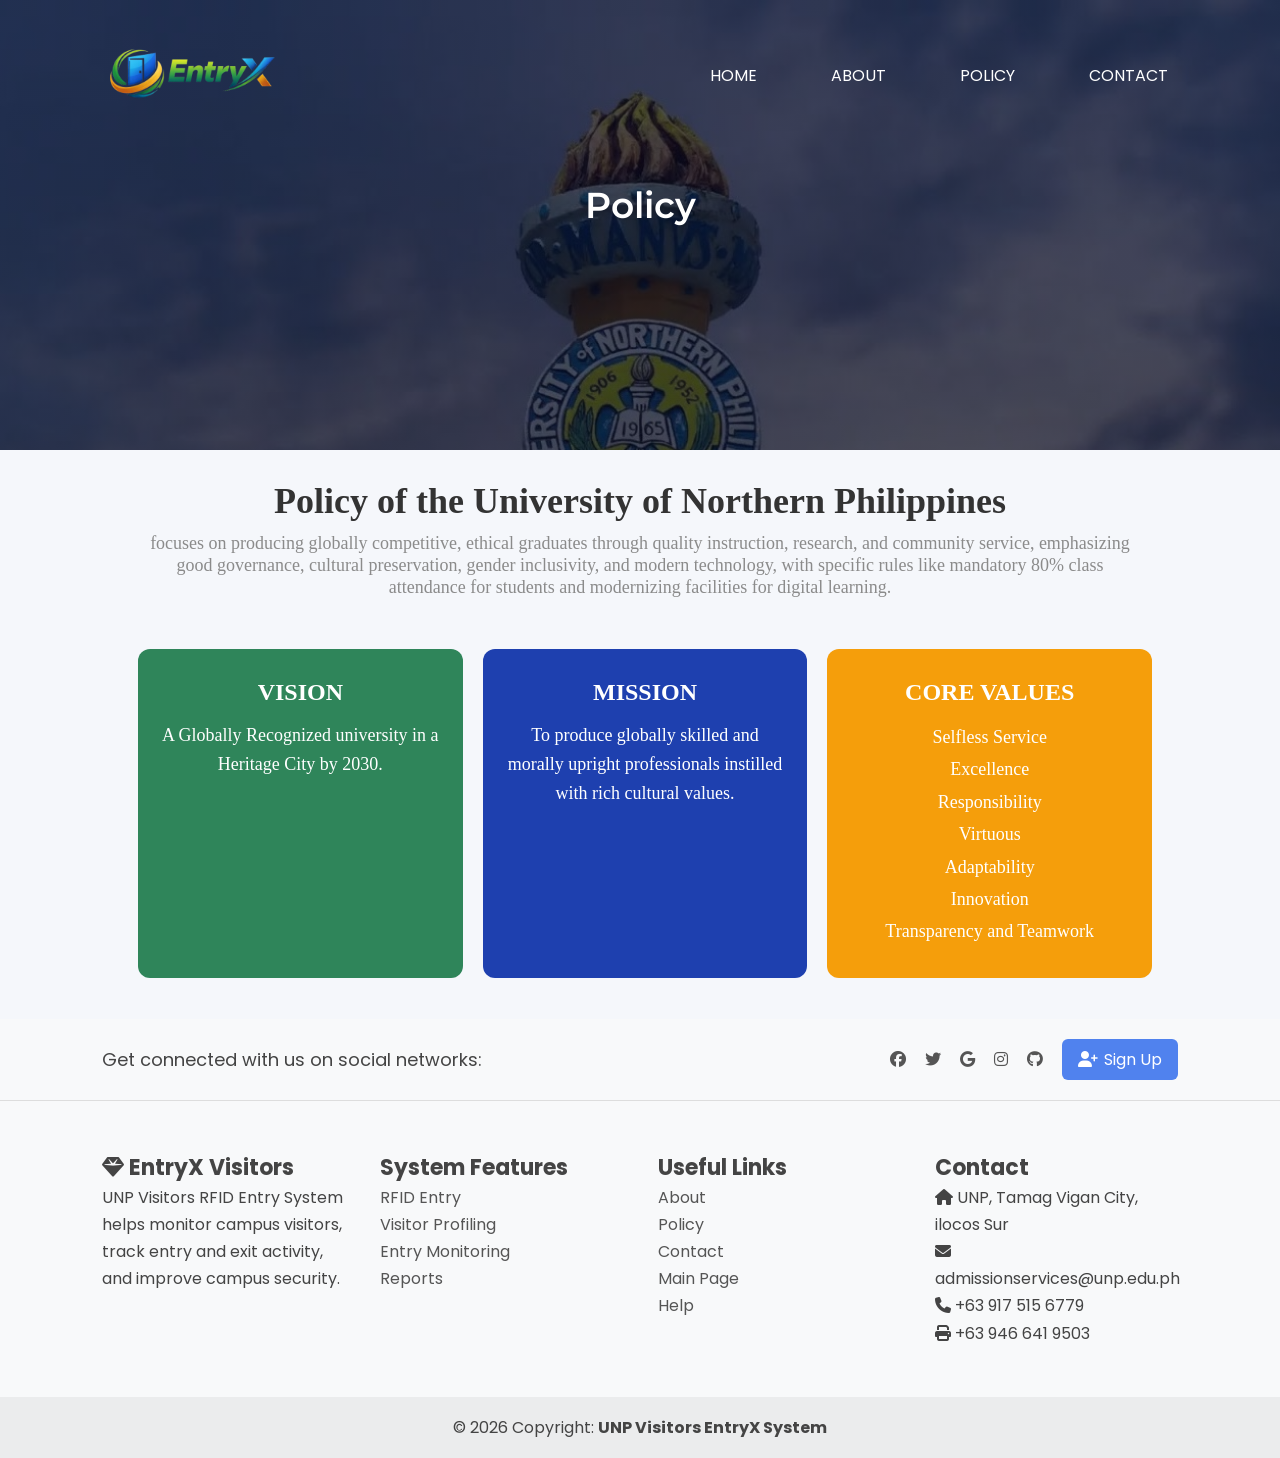
<file: src/pages/policy.html>
<!DOCTYPE html>
<html lang="en">
  <head>
    <meta charset="UTF-8" />
    <meta name="viewport" content="width=device-width, initial-scale=1.0" />
    <title>EntryX: Visitors Log System</title>
    <link rel="icon" href="../images/titile.png" type="image/x-icon" />
    <link rel="stylesheet" href="../../style.css" />
    <link rel="preconnect" href="https://fonts.googleapis.com" />
    <link rel="preconnect" href="https://fonts.gstatic.com" crossorigin />
    <link
      href="https://fonts.googleapis.com/css2?family=Poppins:wght@100;200&display=swap"
      rel="stylesheet"
    />
    <link rel="stylesheet" href="https://stackpath.bootstrapcdn.com/font-awesome/4.7.0/css/font-awesome.min.css"/>
    <link rel="stylesheet"href="https://cdnjs.cloudflare.com/ajax/libs/font-awesome/6.5.2/css/all.min.css">
    <link rel="preconnect" href="https://fonts.googleapis.com" />
    <link rel="preconnect" href="https://fonts.gstatic.com" crossorigin />
    <link
      href="https://fonts.googleapis.com/css2?family=Montserrat:wght@100&family=Poppins:wght@100;200&display=swap"
      rel="stylesheet"
    />
    <link rel="stylesheet" href="https://stackpath.bootstrapcdn.com/font-awesome/4.7.0/css/font-awesome.min.css" />
    <link rel="preconnect" href="https://fonts.googleapis.com" />
    <link rel="preconnect" href="https://fonts.gstatic.com" crossorigin />
    <link rel="stylesheet" href="https://fonts.googleapis.com/css2?family=Bricolage+Grotesque:opsz,wght@10..48,200&display=swap"/>
    <link href="https://cdn.jsdelivr.net/npm/aos@3.0.0-beta.6/dist/aos.css" rel="stylesheet">

    <script src="https://cdn.jsdelivr.net/npm/aos@3.0.0-beta.6/dist/aos.js"></script>
  </head>
  <body>
    <section class="sub-header" data-aos="fade-down" data-aos-duration="1000">
      <nav>
        <a href="policy.html"><img src="../images/titile.png" alt="" /></a>
        <div class="nav-links" id="navLinks">
          <i class="fa fa-times" onclick="hideMenu()"></i>
          <ul>
           <li><a href="../../index.html">HOME</a></li>
            <li><a href="about.html">ABOUT</a></li>
            <li><a href="#">POLICY</a></li>
            <li><a href="contact.html">CONTACT</a></li>
          </ul>
        </div>
        <i class="fa fa-bars" onclick="showMenu()"></i>
      </nav>
      <h1 data-aos="fade-up" data-aos-delay="200">Policy</h1>
    </section>

    <!-- -------policy--------- -->
    <section class="policy" data-aos="fade-up" data-aos-delay="100">
      <h1>Policy of the University of Northern Philippines</h1>
      <div class="policy-intro" data-aos="fade-up" data-aos-delay="100">
        <p>
          focuses on producing globally competitive, ethical graduates through quality instruction, research, and community service, emphasizing good governance, cultural preservation, gender inclusivity, and modern technology, with specific rules like mandatory 80% class attendance for students and modernizing facilities for digital learning.
        </p>
      </div>
      <div class="row">
        <div class="policy-col" data-aos="fade-up" data-aos-delay="200">
          <h3>VISION</h3>
          <p>
           A Globally Recognized university in a Heritage City by 2030.
          </p>
        </div>
        <div class="policy-col" data-aos="fade-up" data-aos-delay="300">
          <h3>MISSION</h3>
          <p>
            To produce globally skilled and morally upright professionals instilled with rich cultural values.
          </p>
        </div>
        <div class="policy-col" data-aos="fade-up" data-aos-delay="400">
          <h3>CORE VALUES</h3>
          <p>
            Selfless Service <br>
            Excellence <br>
            Responsibility <br>
            Virtuous <br>
            Adaptability <br>
            Innovation <br>
            Transparency and Teamwork <br>
          </p>
        </div>
      </div>
    </section>

 <!-- Modern Footer -->
<footer class="footer-modern text-muted" data-aos="fade-up" data-aos-delay="200">

  <!-- Social Media -->
  <section class="footer-social">
    <div class="footer-social-left">
      <span>Get connected with us on social networks:</span>
    </div>

    <div class="footer-social-right">
      <a href="#"><i class="fab fa-facebook-f"></i></a>
      <a href="https://x.com/UNPTheOfficial"><i class="fab fa-twitter"></i></a>
      <a href="#"><i class="fab fa-google"></i></a>
      <a href="https://www.instagram.com/theofficialunp/"><i class="fab fa-instagram"></i></a>
      <a href="#"><i class="fab fa-github"></i></a>

          <!-- SIGN UP BUTTON -->
    <a href="src/pages/signup.html" class="footer-signup">
      <i class="fa-solid fa-user-plus"></i> Sign Up
    </a>

    </div>
  </section>

  <!-- Links Section -->
  <section class="footer-links">
    <div class="footer-container">

      <!-- Company -->
      <div class="footer-col">
        <h6><i class="fas fa-gem"></i> EntryX Visitors</h6>
        <p>
          UNP Visitors RFID Entry System helps monitor campus visitors,
          track entry and exit activity, and improve campus security.
        </p>
      </div>

      <!-- Products -->
      <div class="footer-col">
        <h6>System Features</h6>
        <p><a href="#">RFID Entry</a></p>
        <p><a href="#">Visitor Profiling</a></p>
        <p><a href="#">Entry Monitoring</a></p>
        <p><a href="#">Reports</a></p>
      </div>

      <!-- Useful Links -->
      <div class="footer-col">
        <h6>Useful Links</h6>
        <p><a href="about.html">About</a></p>
        <p><a href="#">Policy</a></p>
        <p><a href="contact.html">Contact</a></p>
        <p><a href="../../index.html">Main Page</a></p>
        <p><a href="help.html">Help</a></p>
      </div>

      <!-- Contact -->
      <div class="footer-col">
        <h6>Contact</h6>
        <p><i class="fas fa-home"></i> UNP, Tamag Vigan City, ilocos Sur</p>
        <p><i class="fas fa-envelope"></i>  admissionservices@unp.edu.ph</p>
        <p><i class="fas fa-phone"></i> +63 917 515 6779</p>
        <p><i class="fas fa-print"></i> +63 946 641 9503</p>
      </div>

    </div>
  </section>

  <!-- Copyright -->
  <div class="footer-copy">
    © 2026 Copyright:
    <strong>UNP Visitors EntryX System</strong>
  </div>

</footer>

    <script>
      // Toggle Menu
      const navLinks = document.getElementById("navLinks");
      function showMenu() { navLinks.style.right = "0"; }
      function hideMenu() { navLinks.style.right = "-200px"; }

      // Page load animation
      window.addEventListener("load", () => {
        document.body.classList.add("page-loaded");
        AOS.init({ duration: 800, easing: 'ease-out', once: true });
      });
    </script>
  </body>
</html>
</file>
<file: style.css>
:root {
  --sidebar-bg: #1e293b;
  --main-bg: #f1f5f9;
  --primary-blue: #2563eb;
  --success-green: #22c55e;
  --danger-red: #ef4444;
  --card-white: #ffffff;
  --text-muted: #64748b;
}

* {
  margin: 0;
  padding: 0;
}

.header {
  min-height: 100vh;
  width: 100%;
  background-image:
    linear-gradient(rgba(4, 9, 30, 0.7), rgba(4, 9, 30, 0.7)),
    url("src/images/campus.jpg");
  background-position: center;
  background-size: cover;
  position: relative;
}

/* Page load animation */
.page-load {
  opacity: 0;
}

.page-loaded .page-load {
  animation: fadeUp 0.6s ease forwards;
}

@keyframes fadeUp {
  from {
    opacity: 0;
    transform: translateY(30px);
  }
  to {
    opacity: 1;
    transform: translateY(0);
  }
}

nav {
  display: flex;
  padding: 0% 6%;
  justify-content: space-between;
  align-items: center;
}

img {
  display: flex;
  width: 230px;
}

.nav-links {
  flex: 1;
  text-align: right;
}

.nav-links ul li {
  list-style: none;
  display: inline-block;
  padding: 10px 35px;
  position: relative;
}

.nav-links ul li a {
  color: white;
  text-decoration: none;
  font-size: 16px;
  font-family: "Poppins", sans-serif;
}

.nav-links ul li::after {
  content: "";
  width: 0%;
  height: 2px;
  background: #f44336;
  display: block;
  margin: auto;
  transition: 0.5s;
}

.nav-links ul li:hover::after {
  width: 100%;
}

/* LOGOUT BUTTON */

.logout-btn {
  background: #ff6868;
  color: white !important;
  padding: 8px 11px;
  border-radius: 6px;
  font-weight: 500;
  font-size: 12px;
  transition: 0.3s;
}

.logout-btn:hover {
  background: #b91c1c;
  transform: scale(1.05);
}

.text-box {
  width: 87%;
  color: white;
  position: absolute;
  top: 50%;
  left: 50%;
  transform: translate(-50%, -50%);
  text-align: center;
}

.text-box h1 {
  font-size: 50px;
  margin: 0;
  font-family: "Montserrat", sans-serif;
}

.text-box p {
  margin: 0 0 80px;
  color: #fff3f3;
  font-size: 19px;
  font-family: "Poppins", sans-serif;
}

#clock {
  text-align: center;
  justify-content: center;
  color: #fff;
  font-size: 50px;
  margin: 0 auto;
  margin-top: 30px;
  font-weight: bold;
}

@media (max-width: 900px) {
  .hero-container {
    grid-template-columns: 1fr;
  }

  .hero-text h1 {
    font-size: 40px;
  }

  .quick-cards {
    grid-template-columns: 1fr 1fr;
  }
}

@media (max-width: 500px) {
  .quick-cards {
    grid-template-columns: 1fr;
  }
}

/* MODAL BACKDROP */
.modal {
  display: none;
  position: fixed;
  z-index: 1000;
  top: 0;
  left: 0;
  width: 100%;
  height: 100%;
  background: rgba(109, 109, 109, 0.203);
  justify-content: center;
  align-items: center;
}

.modal .active {
  display: flex;
}

/* Disable page scroll when modal is open */
body.modal-open {
  overflow: hidden;
}

/* MODAL BOX */
.modal-content {
  background: #ffffff;
  width: 550px;
  max-width: 95%;
  border-radius: 12px;
  padding: 25px 30px;
  margin-top: 30px;
  margin-left: 20px;
  position: relative;
  box-shadow: 0 8px 20px rgba(0, 0, 0, 0);
  animation: fadeIn 0.3s ease-in-out;
}

/* CLOSE BUTTON */
.modal .close {
  position: absolute;
  top: 15px;
  right: 20px;
  font-size: 24px;
  font-weight: bold;
  color: #555;
  cursor: pointer;
  transition: 0.2s;
}
.modal .close:hover {
  color: #000;
}

/* HEADER */
.modal h2 {
  font-size: 25px;
  font-weight: 600;
  margin-bottom: 20px;
  display: flex;
  align-items: center;
  gap: 10px;
  color: #333;
}

/* FORM GROUPS */
.form-group {
  display: flex;
  flex-direction: column;
  margin-bottom: 10px;
}

.form-group label {
  margin-bottom: 5px;
  font-weight: 300;
  color: #444;
  font-size: 14px;
}

.form-group input,
.form-group select {
  padding: 8px 10px;
  border: 1px solid #ccc;
  border-radius: 6px;
  font-size: 15px;
  outline: none;
  transition: 0.2s;
}
.form-group input:focus,
.form-group select:focus {
  border-color: #3cb371;
  box-shadow: 0 0 5px rgba(60, 179, 113, 0.3);
}
.address-line {
  display: flex;
  gap: 12px;
  align-items: flex-end;
  flex-wrap: wrap;
}

.address-group {
  display: flex;
  flex-direction: column;
  margin-bottom: 5px;
  flex: 1;
  min-width: 200px;
}

.address-group.zip {
  flex: 0.5;
  min-width: 5px;
}

.address-group label {
  margin-bottom: 5px;
  font-weight: 500;
  color: #444;
  font-size: 14px;
}

.address-group input,
.address-group select {
  width: 95%;
  padding: 8px 10px;
  border: 1px solid #ccc;
  border-radius: 6px;
  font-size: 15px;
  outline: none;
  transition: 0.2s;
}

.address-group input:focus,
.address-group select:focus {
  border-color: #3cb371;
  box-shadow: 0 0 5px rgba(60, 179, 113, 0.3);
}
/* GRID LINES */
.model-line {
  display: grid;
  grid-template-columns: repeat(auto-fill, minmax(130px, 1fr));
  gap: 15px;
  margin-bottom: 10px;
}

.btn-container {
  display: flex;
  justify-content: center;
  margin-top: 10px;
}

/* BUTTON */
.btn {
  padding: 10px 25px;
  border: none;
  border-radius: 6px;
  font-size: 16px;
  font-weight: 500;
  cursor: pointer;
  transition: 0.3s;
}
.btn-success {
  background-color: #3cb371;
  color: #fff;
}
.btn-success:hover {
  background-color: #36a364;
}

/* ANIMATION */
@keyframes fadeIn {
  from {
    opacity: 0;
    transform: translateY(-20px);
  }
  to {
    opacity: 1;
    transform: translateY(0);
  }
}

/* CLOSE BUTTON */
.close {
  position: absolute;
  right: 15px;
  top: 10px;
  font-size: 22px;
  cursor: pointer;
}

/* INPUT STYLING */
.modal-content input {
  width: 95%;
  padding: 8px;
  margin-bottom: 5px;
}

.hero-btn {
  display: inline-block;
  text-decoration: none;
  color: white;
  border: 1px solid #ffffff;
  padding: 12px 25px;
  font-size: 15px;
  border-radius: 5px;
  background: transparent;
  position: relative;
}

.hero-btn:hover {
  border: 1px solid #f44336;
  background: #f44336;
  transition: 0.8s;
}

nav .fa {
  display: none;
}

@media (max-width: 700px) {
  .header .img {
    width: 100px;
  }
  .text-box h1 {
    font-size: 35px;
  }

  .nav-links ul li {
    display: block;
  }

  .nav-links {
    position: fixed;
    background: #f44336;
    height: 100vh;
    width: 200px;
    max-width: 100%;
    top: 0;
    right: -200px;
    text-align: left;
    z-index: 2;
    transition: 0.3s;
  }

  nav .fa {
    display: block;
    color: #fff;
    margin: 10px;
    font-size: 22px;
    cursor: pointer;
  }

  .nav-links ul {
    padding: 30px;
  }
}

/* ----policy---------- */

.policy {
  width: 80%;
  margin: auto;
  text-align: center;
  padding-top: 30px;
}

h1 {
  font-size: 36px;
  font-weight: 600;
}

.policy-intro p {
  color: #8b8b8b;
  font-size: 18px;
  font-weight: 400;
  line-height: 22px;
  padding: 10px;
}

/* POLICY CARDS LAYOUT */
.row {
  margin-top: 4%;
  margin-bottom: 4%;
  display: flex;
  gap: 20px;
}

/* BASE CARD STYLE */
.policy-col {
  flex: 1;
  border-radius: 12px;
  padding: 30px 20px;
  color: #fff;
  transition: 0.3s;
  max-width: 80%;
}

/* VISION - GREEN */
.policy-col:nth-child(1) {
  background: #2f855a; /* green */
}

/* MISSION - BLUE */
.policy-col:nth-child(2) {
  background: #1e40af; /* blue */
}

/* CORE VALUES - ORANGE */
.policy-col:nth-child(3) {
  background: #f59e0b; /* orange */
}

.policy-col:nth-child(3) p {
  line-height: 1.8;
}

/* TEXT STYLING */
.policy-col h3 {
  color: #ffffff;
  font-size: 24px;
  margin-bottom: 15px;
  text-align: center;
}

.policy-col p {
  color: #ffffff;
  font-size: 18px;
  line-height: 1.6;
  text-align: center;
}

/* HOVER EFFECT */
.policy-col:hover {
  transform: translateY(-8px);
  box-shadow: 0 10px 25px rgba(0, 0, 0, 0.2);
}

@media (max-width: 700px) {
  .row {
    flex-direction: column;
    align-items: center;
  }

  .policy-col:hover {
    box-shadow: 0 0 5px 0px rgba(0, 0, 0, 0.4);
    border-radius: 0px;
    transform: translateX(0px);
  }
}

/* -------------campus----------------- */

.campus {
  width: 80%;
  margin: auto;
  text-align: center;
  padding-top: 50px;
}

.campus p {
  margin-top: 25px;
  font-family: "Segoe UI", Tahoma, Geneva, Verdana, sans-serif;
  color: #555;
}

.campus-col {
  flex-basis: 32%;
  border-radius: 10px;
  margin-bottom: 30px;
  position: relative;
  overflow: hidden;
}

.campus-col img {
  width: 100%;
  display: block;
  object-fit: cover;
  transition: all ease 0.5s;
  scale: 1.1;
}

.campus-col:hover img {
  scale: 1;
}

.layer {
  background: (226, 0, 0, 0.7);
  height: 100%;
  width: 100%;
  position: absolute;
  top: 0;
  left: 0;
  transition: 0.5s;
}

.layer:hover {
  background: rgba(226, 0, 0, 0.7);
}

.layer h3 {
  width: 100%;
  font-weight: 500;
  color: #fff;
  font-size: 26px;
  bottom: 0;
  left: 50%;
  transform: translateX(-50%);
  position: absolute;
  opacity: 0;
  transition: 0.5s;
}

.layer:hover h3 {
  bottom: 49%;
  opacity: 1;
}

/* ---------footer------------ */

.footer-modern {
  background: #f8f9fa;
  color: #444;
  font-family: "Poppins", sans-serif;
}

/* Social section */

.footer-social {
  display: flex;
  justify-content: space-between;
  align-items: center;
  padding: 20px 8%;
  border-bottom: 1px solid #ddd;
  font-size: 18px;
}

.footer-social-right a {
  margin-left: 14px;
  color: #555;
  font-size: 16px;
  transition: 0.3s;
}

.footer-social-right a:hover {
  color: #2563eb;
  transform: scale(1.2);
}

/* Footer links */

.footer-links {
  padding: 50px 8%;
}

.footer-container {
  display: grid;
  grid-template-columns: repeat(auto-fit, minmax(200px, 1fr));
  gap: 35px;
}

.footer-col h6 {
  font-size: 22px;
}

.footer-col h3 {
  font-size: 22px;
  margin-bottom: 18px;
}

.footer-col p {
  font-size: 16px;
  line-height: 1.7;
}

.footer-col a {
  text-decoration: none;
  color: #555;
}

.footer-col a:hover {
  color: #2563eb;
}

/* SIGN UP BUTTON IN FOOTER */

.footer-signup {
  padding: 8px 16px;
  background: #5082ee;
  color: #fff !important;
  border-radius: 6px;
  font-size: 12px;
  text-decoration: none;
  display: inline-flex;
  align-items: center;
  gap: 6px;
  transition: 0.3s;
}

.footer-signup:hover {
  background: #406cfe;
  transform: scale(1.05);
}
/* Copyright */

.footer-copy {
  text-align: center;
  padding: 18px;
  background: rgba(0, 0, 0, 0.05);
  font-size: 16px;
}

@media screen and (max-width: 700px) {
  .footer-intro p {
    font-size: 14px;
    text-align: center;
    margin-right: 25px;
    margin-left: 25px;
  }
}

/* --------------------about us page--------------------------------- */

.sub-header {
  height: 50vh;
  width: 100%;
  background-image:
    linear-gradient(rgba(4, 9, 30, 0.7), rgba(4, 9, 30, 0.7)),
    url(src/images/campus.jpg);
  background-position: auto;
  background-size: cover;
  text-align: center;
  margin-top: 0 auto;
}

.sub-header h1 {
  margin-top: 30px;
  font-family: "Montserrat", sans-serif;
  color: #fff;
}

.about-us {
  width: 90%;
  margin: auto;
  padding-top: 80px;
  padding-bottom: 50px;
}

.about-col {
  flex-basis: 48%;
  padding: 30px 2px;
}

.about-col img {
  width: 100%;
}

.about-col h1 {
  padding-top: 0;
  margin-top: 45px;
}

.about-col p {
  padding: 15px 0 25px;
  color: #8b8b8b;
  line-height: 25px;
}

.red-btn {
  border: 1px solid #f44336;
  background: transparent;
  color: #f44336;
}

.red-btn:hover {
  color: #fff;
}

@media (max-width: 700px) {
  .sub-header {
    height: 50vh;
    width: 100%;
    background:
      linear-gradient(rgba(4, 9, 30, 0.7), rgba(4, 9, 30, 0.7)),
      url(src/images/about_us.jpg) center/cover;
    /* Center and cover the background */
    text-align: center;
  }

  .about-col img {
    display: none;
  }

  .about-col {
    flex-basis: 48%;
    padding: 0px 2px;
  }

  .about-us {
    width: 80%;
    margin: auto;
    padding-top: 0px;
    padding-bottom: 50px;
  }
}

/* -------------------blog post-------------------- */

.blog-content {
  width: 80%;
  margin: auto;
  padding: 60px 0;
}

.blog-left {
  flex-basis: 65%;
}

.blog-left img {
  width: 100%;
}

.blog-left h1 {
  color: #222;
  font-weight: 600;
  margin: 30px 0;
}

.blog-left p {
  color: #8b8b8b;
  padding: 0;
}

.blog-right {
  flex-basis: 32%;
}

.blog-right h3 {
  background: #f44336;
  color: #fff;
  padding: 7px 0;
  font-size: 16px;
  margin-bottom: 20px;
  font-family: Arial, Helvetica, sans-serif;
}

.blog-right div {
  display: flex;
  align-items: center;
  justify-content: space-between;
  color: #555;
  border-bottom: #8b8b8b 1px solid;
  padding: 8px;
  box-sizing: border-box;
}

.blog-right div:hover {
  background-color: #8b8b8b;
  border: #000 1px solid;
  color: #000;
  scale: 1.1;
  transition: 0.3s;
}

.comment-box {
  border: 1px solid #ccc;
  margin: 50px 0;
  padding: 10px 20px;
}

.comment-box h3 {
  text-align: left;
}

.comment-form input,
.comment-form textarea {
  width: 100%;
  padding: 10px;
  margin: 15px 0;
  box-sizing: border-box;
  border: none;
  outline: none;
  background: #f0f0f0;
}

.comment-form button {
  margin: 10px 0;
}

@media (max-width: 700px) {
  .sub-header h1 {
    font-size: 24px;
  }

  .blog-left img {
    display: none;
  }

  .blog-content {
    width: 80%;
    margin: auto;
    padding: 0px 0;
  }

  .blog-right {
    order: 1;
  }

  .blog-left {
    order: 2;
  }

  .blog-left h1 {
    color: #222;
    font-size: 30px;
    font-weight: 600;
    margin: 30px 0;
  }
}

/* ---------------------contact us-------------------- */

.location {
  width: 80%;
  margin: auto;
  padding: 60px 0;
}

.location iframe {
  width: 100%;
}

.contact-us {
  width: 80%;
  margin: auto;
}

.contact-col {
  flex-basis: 48%;
  margin-bottom: 30px;
}

.contact-col div {
  display: flex;
  align-items: center;
  margin-bottom: 40px;
}

.contact-col div .fa {
  font-size: 28px;
  color: #f44336;
  margin: 10px;
  margin-right: 30px;
}

.contact-col div p {
  padding: 0;
  font-family: "Segoe UI", Tahoma, Geneva, Verdana, sans-serif;
}

.contact-col div h5 {
  font-size: 20px;
  margin-bottom: 5px;
  color: #555;
  font-weight: 400;
  font-family: Arial, Helvetica, sans-serif;
}

.contact-col input,
.contact-col textarea {
  width: 100%;
  padding: 15px;
  margin-bottom: 17px;
  outline: none;
  border: 1px solid #ccc;
  box-sizing: border-box;
}

.row {
  margin-left: 10px;
  display: flex;
}

/*---------- records -------*/
body {
  margin: 0;
  background: #f5f7fb;
  color: #333;
}

header {
  background: #fff;
  padding: 16px 24px;
  display: flex;
  justify-content: space-between;
  align-items: center;
  box-shadow: 0 2px 8px rgba(0, 0, 0, 0.05);
}

header h1 {
  color: #4f6cff;
  font-size: 22px;
}

header button {
  border: none;
  background: #f1f2f9;
  padding: 10px 14px;
  border-radius: 8px;
  cursor: pointer;
  font-weight: 600;
}

.container {
  padding: 24px;
  display: grid;
  grid-template-columns: 380px 1fr;
  gap: 24px;
}

/* CARD */
.card {
  background: #fff;
  padding: 25px;
  border-radius: 14px;
  box-shadow: 0 6px 20px rgba(0, 0, 0, 0.05);
}

/* HEADER */
.table-header {
  display: flex;
  justify-content: space-between;
  align-items: center;
  margin-bottom: 15px;
}

.table-header h3 {
  font-size: 18px;
  color: #333;
}

/* SEARCH */
.table-search {
  padding: 8px 12px;
  border: 1px solid #e3e3e3;
  border-radius: 8px;
  font-size: 13px;
  outline: none;
  transition: 0.2s;
}

.table-search:focus {
  border-color: #4f6cff;
  box-shadow: 0 0 0 2px rgba(79, 108, 255, 0.1);
}

/* TABLE */
.table-wrapper {
  overflow-x: auto;
}

.modern-table {
  width: 100%;
  border-collapse: collapse;
  font-size: 14px;
}

.modern-table thead {
  background: #f8f9fc;
}

.modern-table th {
  text-align: left;
  padding: 12px;
  color: #262626;
  font-weight: 600;
  border-bottom: 1px solid #eee;
}

.modern-table td {
  padding: 12px;
  border-bottom: 1px solid #f1f1f1;
}

.modern-table tbody {
  font-size: 15px;
}

/* HOVER */
.modern-table tbody tr:hover {
  background: #f9faff;
}

/* ACTION BUTTONS */
.actions button {
  border: none;
  background: #f1f3f9;
  padding: 6px 10px;
  border-radius: 6px;
  cursor: pointer;
  margin-right: 5px;
  transition: 0.2s;
}

.actions button:hover {
  background: #e4e8ff;
}

.table-footer {
  margin-top: 15px;
  display: flex;
  justify-content: space-between;
  align-items: center;
  font-size: 13px;
}

/* RIGHT SIDE (pagination + rows select) */
.table-footer-right {
  display: flex;
  align-items: center;
  gap: 12px;
}

/* PAGINATION */
.pagination {
  display: flex;
  gap: 6px;
}

.pagination button {
  border: 1px solid #e3e3e3;
  background: #fff;
  padding: 6px 10px;
  border-radius: 6px;
  cursor: pointer;
}

#numericPages {
  display: flex;
  gap: 4px;
}

.pagination .active {
  background: #4f6cff;
  color: #fff;
  border: none;
}

/* ROW SELECT */
.rows-select {
  padding: 6px 10px;
  border-radius: 6px;
  border: 1px solid #ddd;
  cursor: pointer;
}

.new-row {
  animation: highlightRow 2s ease;
}

/* status */

.status-in {
  color: white;
  background-color: #86fd8a; /* Green */
  padding: 2px 6px;
  border-radius: 4px;
}

.status-out {
  background-color: #ff6e64; /* Red */
  color: rgb(255, 255, 255);
  padding: 2px 6px;
  border-radius: 4px;
}

.status-warning {
  background-color: #fff27e; /* Yellow */
  color: rgb(255, 255, 255);
  border-radius: 4px;
}

@keyframes highlightRow {
  0% {
    background: #eaf2ff;
  }
  100% {
    background: transparent;
  }
}

/* Cards & Layout */

main {
  flex: 1;
  overflow-y: auto;
  padding: 30px;
}
.top-cards {
  display: grid;
  grid-template-columns: repeat(auto-fit, minmax(300px, 1fr));
  gap: 20px;
  margin-bottom: 30px;
}

.card-v {
  background: var(--card-white);
  border-radius: 8px;
  box-shadow: 0 4px 6px -1px rgba(0, 0, 0, 0.1);
  overflow: hidden;
}

.card-header {
  padding: 15px 20px;
  color: white;
  font-weight: 400;
  display: flex;
  align-items: center;
  gap: 10px;
}

.blue-header {
  background: var(--primary-blue);
}

.teal-header {
  background: #06b6d4;
}

/* Form Elements */
.checkin-body {
  padding: 25px;
}
.input-label {
  font-size: 15px;
  margin-bottom: 8px;
}
.input-group {
  position: relative;
  margin-bottom: 15px;
}
.input-group input {
  display: flex;
  width: 90%;
  padding: 12px 40px 12px 40px;
  border: 1px solid #ddd;
  border-radius: 6px;
  font-size: 16px;
}
.input-group select option {
  display: flex;
  width: 90%;
  padding: 12px 40px;
  border: 1px solid #ddd;
  border-radius: 6px;
  font-size: 16px;
}
.input-group i {
  position: absolute;
  left: 12px;
  top: 12px;
  color: var(--text-muted);
}

.visitor-popup {
  width: 90%;
  max-width: 400px;
}

.modal-overlay {
  display: flex;
  justify-content: center;
  align-items: center;
}

/* Modal Background */
.modal-overlay {
  display: none; /* hidden by default */
  position: fixed;
  top: 0;
  left: 0;
  width: 100%;
  height: 100%;
  background: rgba(0, 0, 0, 0.126);
  z-index: 9999;
  justify-content: center;
  align-items: center;
}

.modal-overlay.active {
  display: flex;
}

/* Modal Content Box */
.visitor-popup {
  background: white;
  margin-top: 22px;
  margin-left: 20px;
  width: 90%;
  max-width: 450px;
  padding: 25px;
  border-radius: 12px;
  box-shadow: 0 10px 25px rgba(0, 0, 0, 0.2);
  animation: slideIn 0.3s ease-out;
}

@keyframes slideIn {
  from {
    transform: translateY(-20px);
    opacity: 0;
  }
  to {
    transform: translateY(0);
    opacity: 1;
  }
}

.visitor-popup h2 {
  margin-top: 0;
  color: #2c3e50;
  border-bottom: 2px solid #eee;
  padding-bottom: 10px;
}

.credential-info {
  margin: 15px 0;
  font-size: 1.1em;
}

#checkInFields input {
  width: 95%;
  padding: 12px;
  margin-top: 5px;
  margin-bottom: 15px;
  border: 1.5px solid #d1d5db;
  border-radius: 8px;
  background-color: #f9fafb;
  font-size: 0.95rem;
  color: #374151;
  cursor: pointer;
  transition: border-color 0.2s;
}

#checkInFields input:focus {
  border-color: #0d9488; /* Teal color matching your theme */
  outline: none;
  background-color: #fff;
}

.modal-actions {
  display: flex;
  gap: 10px;
  margin-top: 20px;
}

#submitBtn {
  background: #27ae60;
  color: white;
  border: none;
  flex: 2;
  padding: 12px;
  border-radius: 5px;
  cursor: pointer;
}

#cancelVisitor {
  background: #e74c3c;
  color: white;
  border: none;
  flex: 1;
  padding: 12px;
  border-radius: 5px;
  cursor: pointer;
}

.helper-text {
  color: var(--text-muted);
  font-size: 15px;
  margin-bottom: 15px;
}

.submit-btn {
  width: 100%;
  padding: 12px;
  background: var(--primary-blue);
  color: white;
  border: none;
  border-radius: 6px;
  cursor: pointer;
  font-weight: bold;
}

/* Stats & Tables */
.stats-body {
  padding: 20px;
}
.stat-row {
  display: flex;
  justify-content: space-between;
  padding: 10px 0;
  border-bottom: 1px solid #f1f5f9;
}
.text-success {
  color: var(--success-green);
}
.text-danger {
  color: var(--danger-red);
}

.progress-container {
  margin-top: 20px;
}
.progress-bar {
  height: 10px;
  background: #e2e8f0;
  border-radius: 5px;
  overflow: hidden;
}
.progress-fill {
  height: 100%;
  background: var(--success-green);
  width: 100%;
}
.attendance-rate {
  text-align: center;
  font-size: 12px;
  margin-top: 8px;
  color: var(--text-muted);
}

.table-card {
  padding: 20px;
}
table {
  width: 100%;
  border-collapse: collapse;
  margin-top: 15px;
}
th {
  text-align: left;
  padding: 12px;
  border-bottom: 2px solid #f1f5f9;
  color: var(--text-muted);
}
td {
  padding: 12px;
  border-bottom: 1px solid #f1f5f9;
}

.status-badge {
  padding: 4px 10px;
  border-radius: 20px;
  background: #dcfce7;
  color: #166534;
  font-size: 12px;
  font-weight: 600;
}
.user-cell {
  display: flex;
  align-items: center;
  gap: 10px;
}
.user-img {
  width: 35px;
  height: 35px;
  border-radius: 50%;
  object-fit: cover;
  background: #ddd;
}

@media (max-width: 900px) {
  .container {
    grid-template-columns: 1fr;
    margin: 0, 10px;
  }
}

/* Toast position */
.toast-container {
  position: fixed;
  top: 20px;
  right: 20px;
  display: flex;
  flex-direction: column;
  gap: 10px;
  z-index: 9999;
}

/* Toast design */
.toast-msg {
  width: 270px;
  height: 35px;
  padding: 10px 14px;
  margin-top: 10px;
  border-radius: 6px;
  font-size: 13px;
  font-family: Poppins, sans-serif;
  display: flex;
  justify-content: space-between;
  align-items: center;
  gap: 10px;
  box-shadow: 0 3px 8px rgba(0, 0, 0, 0.15);
  animation: slideIn 0.3s ease;
  position: relative;
}

/* Toast container */
.toast-container {
  position: fixed;
  top: 1rem;
  right: 1rem;
  z-index: 9999;
  display: flex;
  flex-direction: column;
  gap: 10px;
}

/* Toast message */
.toast-msg {
  display: flex;
  align-items: center;
  gap: 8px;
  padding: 10px 16px;
  border-radius: 6px;
  min-width: 250px;
  position: relative;
  box-shadow: 0 4px 10px rgba(0, 0, 0, 0.2);
  animation: slideIn 0.4s ease forwards;
}

.toast-text {
  flex: 1;
}

/* Icon */
.toast-icon {
  font-size: 20px;
}

/* Close button */
.toast-close {
  cursor: pointer;
  font-size: 16px;
  font-weight: bold;
  border: none;
  background: none;
}

/* Toast types */
.toast-success {
  background: #eaf7f0;
  border: 1px solid #3cb371;
  color: #2e8b57;
}
.toast-error {
  background: #fdeeee;
  border: 1px solid #dc3545;
  color: #b02a37;
}
.toast-warning {
  background: #fff8e5;
  border: 1px solid #ffc107;
  color: #b08900;
}

/* Progress bar */
.toast-progress {
  height: 4px;
  width: 100%;
  position: absolute;
  bottom: 0;
  left: 0;
}
.toast-success .toast-progress {
  background: #3cb371;
}
.toast-error .toast-progress {
  background: #dc3545;
}
.toast-warning .toast-progress {
  background: #ffc107;
}

@keyframes slideIn {
  from {
    transform: translateX(100%);
    opacity: 0;
  }
  to {
    transform: translateX(0);
    opacity: 1;
  }
}
</file>
